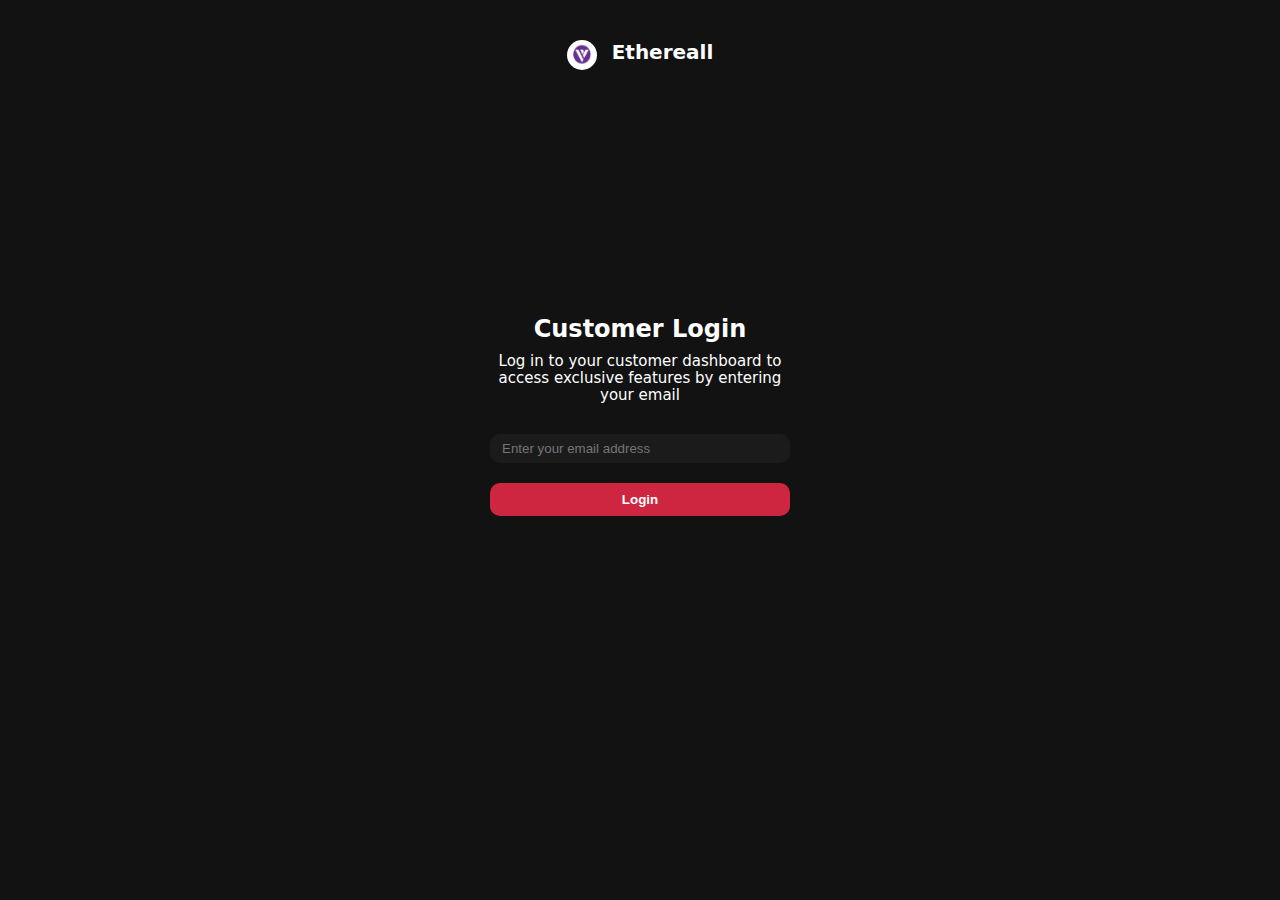
<file: login.html>
<!DOCTYPE html>
<html lang="en">
<head>
    <meta charset="UTF-8">
    <meta http-equiv="X-UA-Compatible" content="IE=edge">
    <meta name="viewport" content="width=device-width, initial-scale=1.0">
    <link rel="stylesheet" href="login-style.css">
    <title>Login</title>
</head>
<body>
    <div class="container">
        <div class="logo-n-name">
          <img src="logo.webp" alt=""> 
          <h3>Ethereall</h3>
        </div>
        <div class="login-form">
            <form action="">
                <h2>Customer Login</h2>
                <p>Log in to your customer dashboard to access exclusive features by entering your email</p>
                <input type="email" placeholder="Enter your email address">
                <button>Login</button>
            </form>
        </div>
    </div>

    <script src="snow.js"></script>
</body>
</html>
</file>
<file: login-style.css>
* {
    margin:0;
    padding:0;
    box-sizing: border-box;
}

body {
    background-color: #121212;
    font-family: system-ui, -apple-system, BlinkMacSystemFont, 'Segoe UI', Roboto, Oxygen, Ubuntu, Cantarell, 'Open Sans', 'Helvetica Neue', sans-serif;
}


.container {
    width: 100%;
    height:100vh;
    text-align: center;
    position: relative;
    overflow: hidden;
}

.container .logo-n-name {
    color:white;
    display: flex;
    justify-content: center;
    width: 100%;
    gap:15px;
    margin: 40px auto;
}
.container .logo-n-name img{
    width: 30px;
    height: 30px;
    border-radius: 50%;
}
.container .logo-n-name h3 {
    font-size: 20px;
}

.container .login-form {
    width: 300px;
    position: absolute;
    top:35%;
    right: 50%;
    transform: translateX(50%);
    color:white;
}
.container .login-form form {
    display: flex;
    flex-direction: column;
    gap:10px;
}

.container .login-form form p {
    margin-bottom: 20px;
    width: 100%;
    font-size: 15px;
    font-weight: 400;
    line-height: 17px;
}

.container .login-form form input {
    padding:7px 12px;
    border-radius: 10px;
    background-color: #1b1b1b;
    border: none;
    outline: none;
    color: white;
    margin-bottom: 10px;
}

.container .login-form form button {
    background-color: #ce2540;
    padding:9px 16px;
    border-radius: 10px;
    color: white;
    cursor: pointer;
    font-weight: 600;
    border: 0;
    outline: none;
}

.container .login-form form button:hover {
    background-color: white;
    color:#ce2540;
}
</file>
